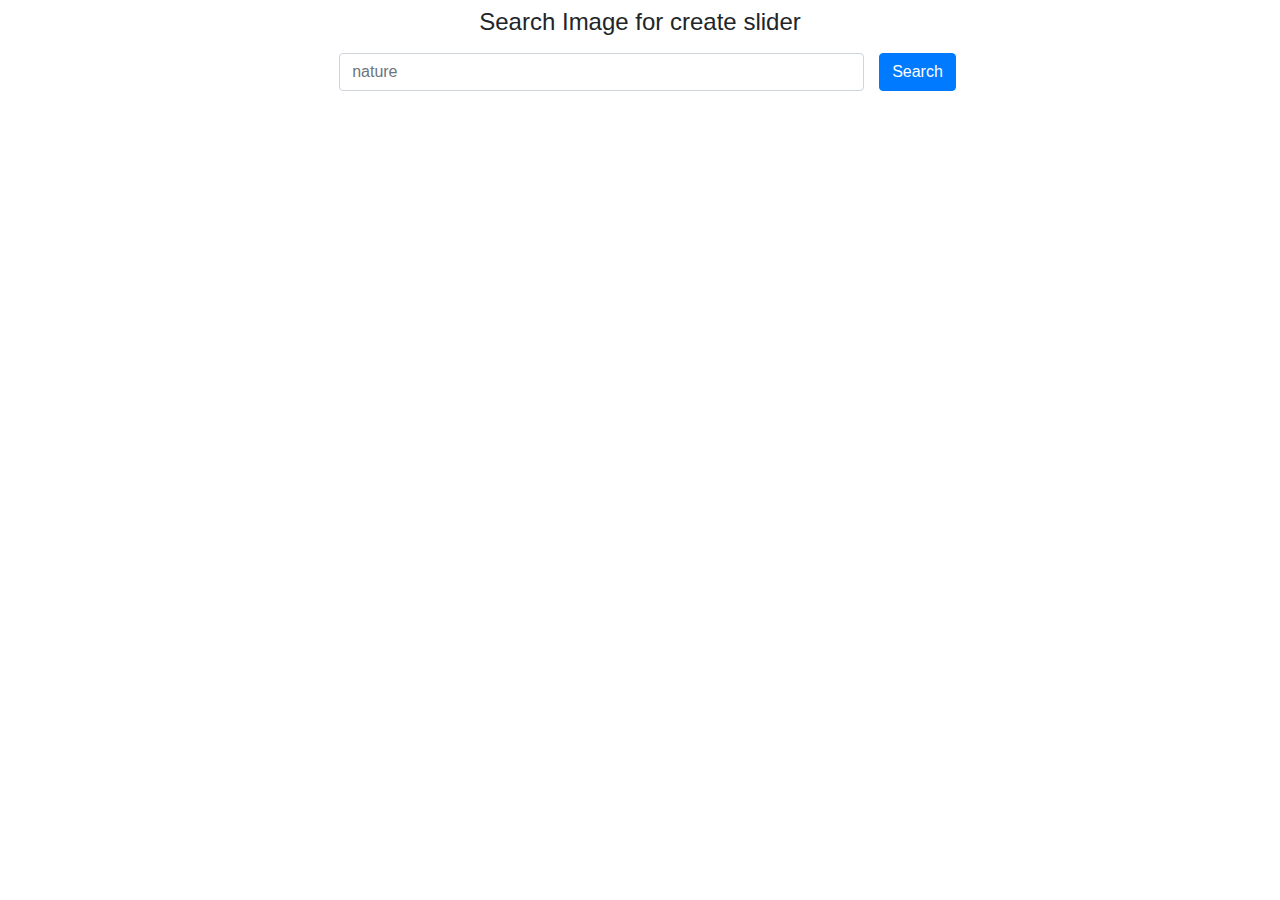
<file: error-handeling-fancy-slider/index.html>
<!doctype html>
<html lang="en">

<head>
    <title>Title</title>
    <!-- Required meta tags -->
    <meta charset="utf-8">
    <meta name="viewport" content="width=device-width, initial-scale=1, shrink-to-fit=no">

    <!-- Bootstrap CSS -->
    <link rel="stylesheet" href="https://stackpath.bootstrapcdn.com/bootstrap/4.3.1/css/bootstrap.min.css" integrity="sha384-ggOyR0iXCbMQv3Xipma34MD+dH/1fQ784/j6cY/iJTQUOhcWr7x9JvoRxT2MZw1T" crossorigin="anonymous">
    <link rel="stylesheet" href="https://use.fontawesome.com/releases/v5.1.1/css/all.css" integrity="sha384-O8whS3fhG2OnA5Kas0Y9l3cfpmYjapjI0E4theH4iuMD+pLhbf6JI0jIMfYcK3yZ" crossorigin="anonymous">
    <link rel="stylesheet" href="style.css">
</head>


<body>
    <div class="container">
        <h4 class="mt-2 text-center">Search Image for create slider</h4>
        <div class="form-inline mt-3 d-flex justify-content-center">
            <div class="input-group col-md-6 mb-2">
                <input type="text" class="form-control" id="search" placeholder="nature">
            </div>
            <button type="button" id="search-btn" class="btn btn-primary mb-2">Search</button>
        </div>
        <section class="images">
            <div class="justify-content-around align-items-center mt-3 gallery-header mb-2">
                <h3 class="head-title text-center">Select image for create slider</h3>
                <div class="input-group col-md-3 mb-2 mb-md-0">
                    <input class="form-control" id="duration" placeholder="slider change duration">
                </div>
                <button id="create-slider" class="btn btn-primary px-5">Create slider</button>
            </div>
            <div class="row gallery">

            </div>
        </section>
        <!-- slider -->
        <div class="main">
            <section class="mt-5" id="sliders">

            </section>
            <div class="dots d-flex mt-2 w-100 justify-content-center align-items-center bg-light">
                <span class="dot" onclick="changeItem(-1)"></span>
                <span class="dot" onclick="changeItem(1)"></span>
            </div>
        </div>
    </div>
    <!-- Optional JavaScript -->
    <script src="./app.js"></script>
</body>

</html>
</file>
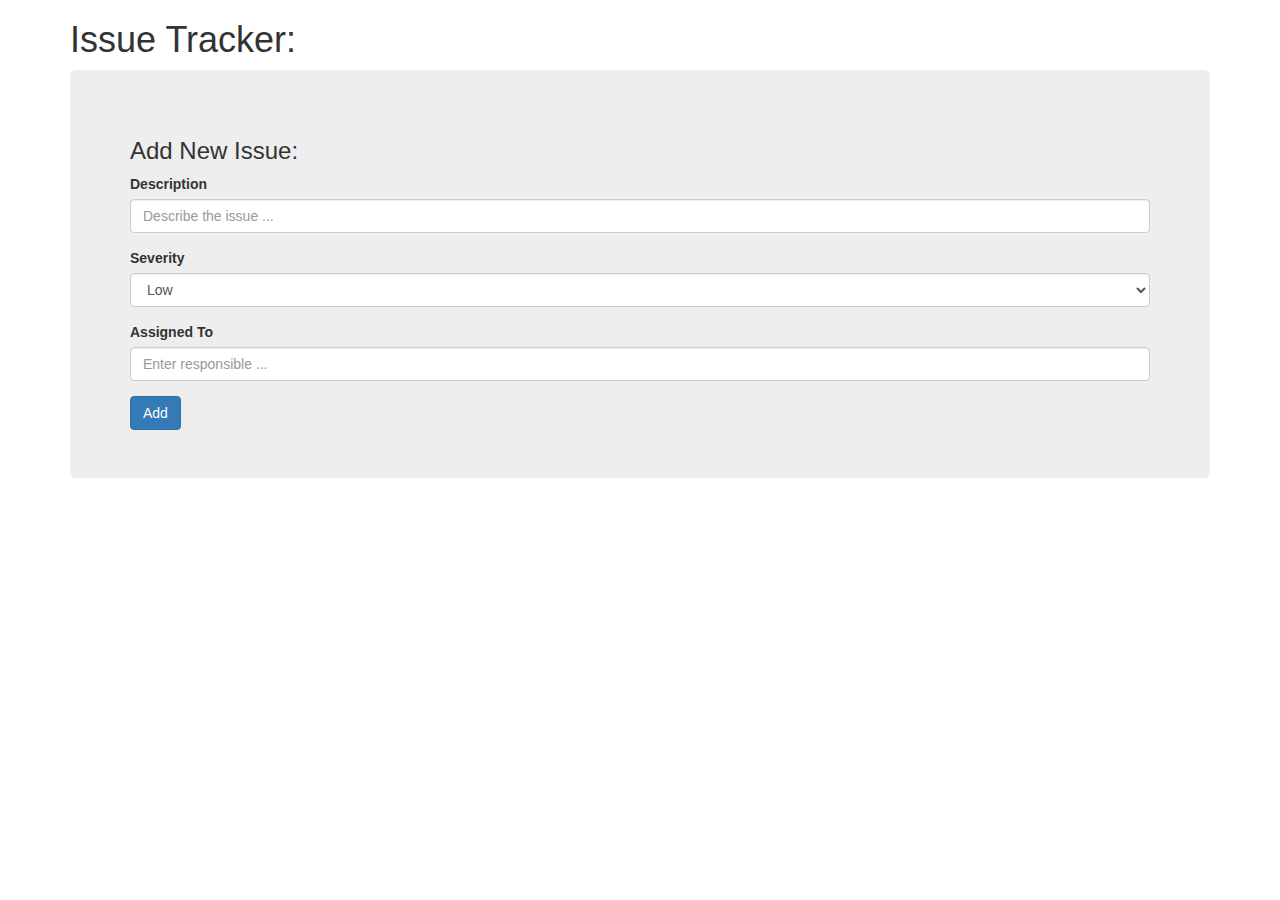
<file: issue-tracker-solution/index.html>
<!DOCTYPE html>
<html>
  <head>
    <meta charset="utf-8">
    <meta http-equiv="X-UA-Compatible" content="IE=edge">
    <meta name="viewport" content="width=device-width, initial-scale=1">
    <title>Issue Tracker: </title>

    <style>
      .des{
        display:none;
        color:red;
      }
    </style>
    <!-- Latest compiled and minified CSS -->
    <link rel="stylesheet" href="https://maxcdn.bootstrapcdn.com/bootstrap/3.3.7/css/bootstrap.min.css" integrity="sha384-BVYiiSIFeK1dGmJRAkycuHAHRg32OmUcww7on3RYdg4Va+PmSTsz/K68vbdEjh4u" crossorigin="anonymous">
  </head>
  <body onload="fetchIssues()">
    <div class="container">
      <h1>Issue Tracker: </h1>
      <div class="jumbotron">
        <h3>Add New Issue:</h3>
        <form id="issueInputForm">
          <div class="form-group">
            <label for="issueDescription">Description</label>
            <input type="text" class="form-control" id="issueDescription" placeholder="Describe the issue ...">
            <p id="describe" class="fs-3 text-center des">Please put describe value !!!!!</p>
          </div>
          <div class="form-group">
            <label for="issueSeverity">Severity</label>
            <select id="issueSeverity" class="form-control">
              <option value="Low">Low</option>
              <option value="Medium">Medium</option>
              <option value="High">High</option>
            </select>               
          </div>
          <div class="form-group">
            <label for="issueAssignedTo">Assigned To</label>
            <input type="text" class="form-control" id="issueAssignedTo" placeholder="Enter responsible ...">
            <p id="responsible" class="fs-3 text-center des">Please put responsible value !!!!!</p>
          </div>
          <button type="submit" class="btn btn-primary">Add</button>
        </form>
      </div>
      <div class="col-lg-12">
        <div id="issuesList">
        </div>
      </div>
    </div>
    <script src="https://code.jquery.com/jquery-3.1.1.min.js" integrity="sha256-hVVnYaiADRTO2PzUGmuLJr8BLUSjGIZsDYGmIJLv2b8=" crossorigin="anonymous"></script>
    <!-- Latest compiled and minified JavaScript -->
    <script src="https://maxcdn.bootstrapcdn.com/bootstrap/3.3.7/js/bootstrap.min.js" integrity="sha384-Tc5IQib027qvyjSMfHjOMaLkfuWVxZxUPnCJA7l2mCWNIpG9mGCD8wGNIcPD7Txa" crossorigin="anonymous"></script>
    <script src="main.js"></script>
  </body>
</html>
</file>
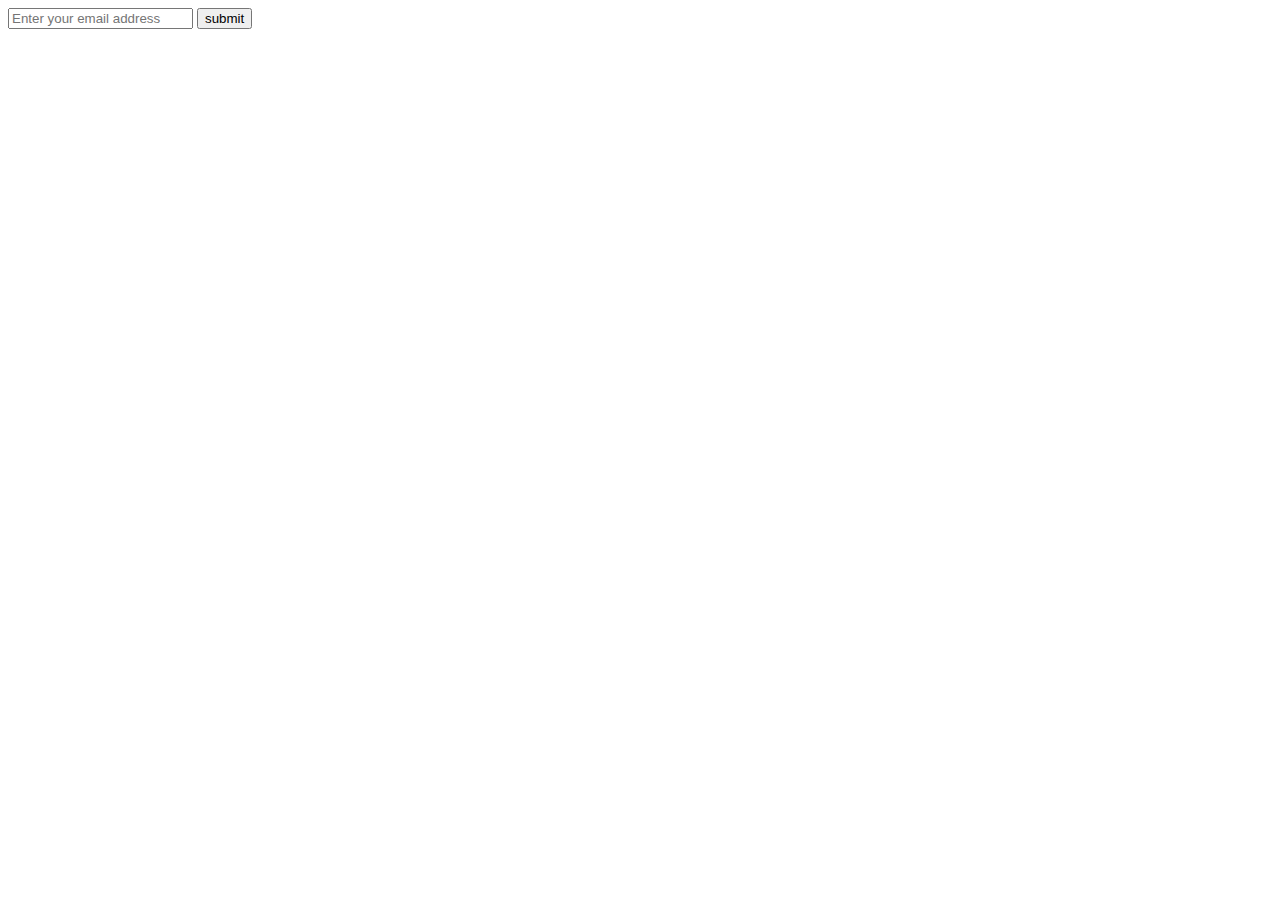
<file: module-45-5-1/index.html>
<!DOCTYPE html>
<html lang="en">
<head>
    <meta charset="UTF-8">
    <meta http-equiv="X-UA-Compatible" content="IE=edge">
    <meta name="viewport" content="width=device-width, initial-scale=1.0">
    <!-- css -->
    <link href="https://cdn.jsdelivr.net/npm/bootstrap@5.1.3/dist/css/bootstrap.min.css" rel="stylesheet" integrity="sha384-1BmE4kWBq78iYhFldvKuhfTAU6auU8tT94WrHftjDbrCEXSU1oBoqyl2QvZ6jIW3" crossorigin="anonymous">

    <title>practice</title>

    <style>
        .dis{
            display: none;
        }
    </style>
</head>
<body>
    
<!-- email validation cheak -->

<div>
    <div class="input-group mb-3 w-50 mx-auto my-5">
      
        <input type="text" class="form-control" placeholder="Enter your email address" id="get-value" aria-label="Recipient's username" aria-describedby="basic-addon2">
        
        <button class="input-group-text bg-danger" onclick="submit()" id="basic-addon2"> submit</button>
      </div>
      <h4 id="error" class="text-center my-3 text-danger  dis">Enter correct email address !!!!!</h4>
      <h4 id="success" class="text-center my-3 text-success dis">Your submit complite</h4>
</div>




<script src="index.js"></script>
</body>
</html>
</file>
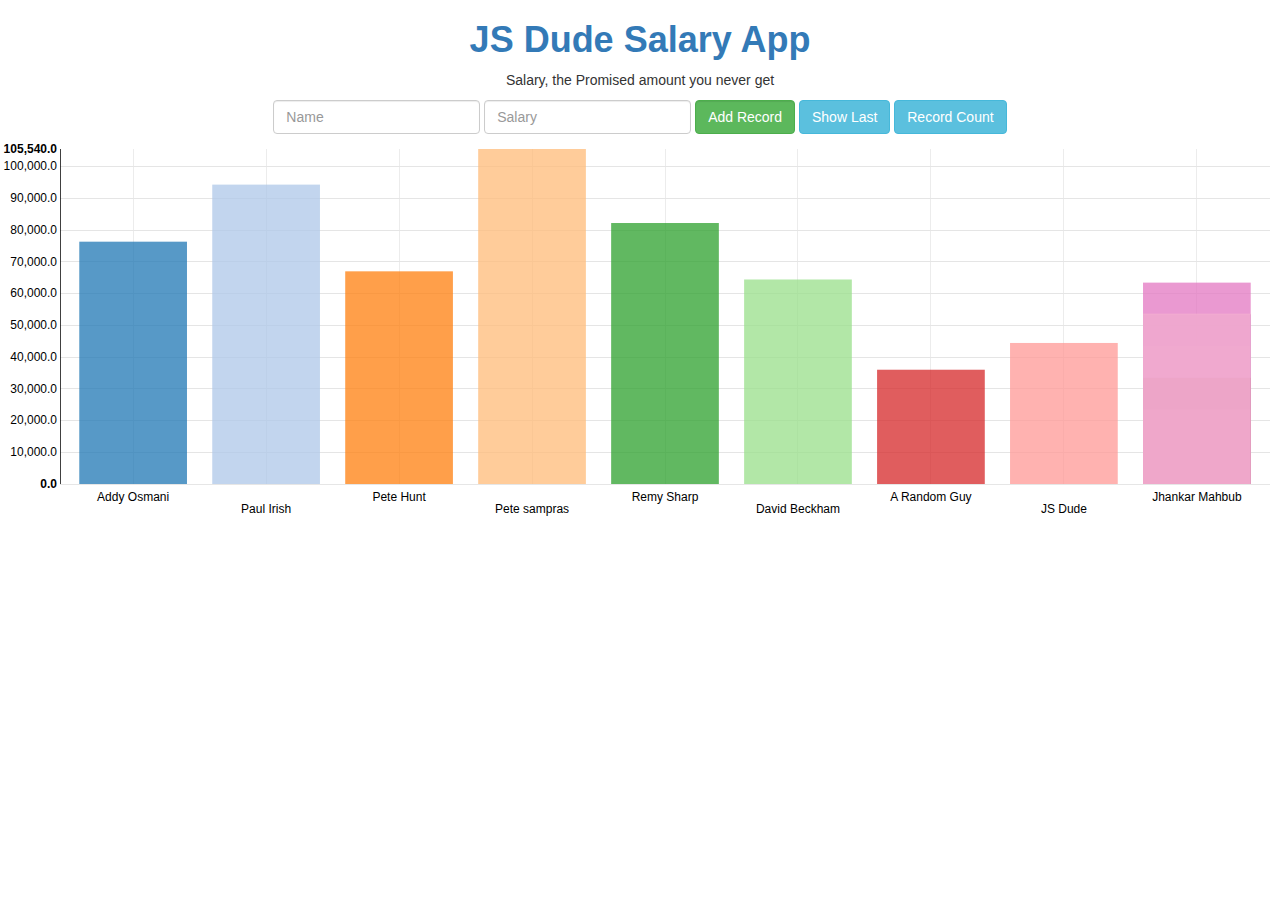
<file: salary-graph/index.html>
<html>
  <head>
    <title>JS Dude Salary App2</title>
    <link rel="shortcut icon" type="image/x-icon" href="images/favicon.png" />
    <script src="scripts/d3.js"></script>
    <script src="scripts/nv.d3.js"></script>
    <link rel="stylesheet" href="styles/bootstrap.css">
    <link rel="stylesheet" href="styles/nv.d3.css">
    <link rel="stylesheet" href="scripts/jquery-ui-1.11.4/jquery-ui.min.css">
    <style>
		#chart{
			height: 400px;
		}
		.dialog p{
			font-size: 1.2em;
		}
		#dialog-last-item span{
			font-size: 2em;
		}
		#dialog-error span{
			font-size: 1.3em;
		}
		#dialog-record-count span{
			font-size: 2.5em;
		}
    </style>
   
    <script src="scripts/jquery-2.1.4.min.js"></script>
    <script src="scripts/jquery-ui-1.11.4/jquery-ui.min.js"></script>
    <script defer src="./salaryData.js"></script>
  	<script defer src="salaryApp.js"></script>
    <script src="scripts/findEventHandlers.js"></script>
  </head>
  <body>
    <div class="text-center">
      <h1 class="text-primary"><strong>JS Dude Salary App</strong></h1>
      <p>Salary, the Promised amount you never get</small>
    </div>
    <div class="form-inline text-center">
    	<div class="form-group">
		    <input class="form-control" type='text' id='name' placeholder='Name'>
		    <input class="form-control" type='text' id='salary' placeholder='Salary'>
		    <button class="btn btn-success form-control" id="AddRecord">Add Record</button>
		    <button class="btn btn-info" id="showLast">Show Last</button>
		    <button class="btn btn-info" id="recordCount">Record Count</button>
    	</div>
    </div>
	
	<div id="chart">
    	<svg></svg>
    </div>

    <div id="dialog-last-item" class="hide dialog" title="Last Item in the Chart" >
      <p>Name: <span id="showName" class="text-success"></span></p>
      <p>Salary: <span id="showSalary" class="text-success"></span></p>
    </div>
    
    <div id="dialog-error" class="hide dialog" title="Be careful Dude !" >
      <p id="newNameLine">Name: <span id="newName" class="text-warning"></span></p>
      <p id="newSalaryLine">Salary: <span id="newSalary" class="text-warning"></span></p>
      <h2 class="text-danger">Your Boss is watching!</h2>
    </div>

	<div id="dialog-record-count" class="hide dialog" title="Number of Records" >
	  <p>Record count: <span id="numberOfRecords" class="text-success"></span></p>	  
	</div>
  <h3 class="text-primary hide">Initial Count: <span id="initial-count"></span></h3>
  </body>
</html>
</file>
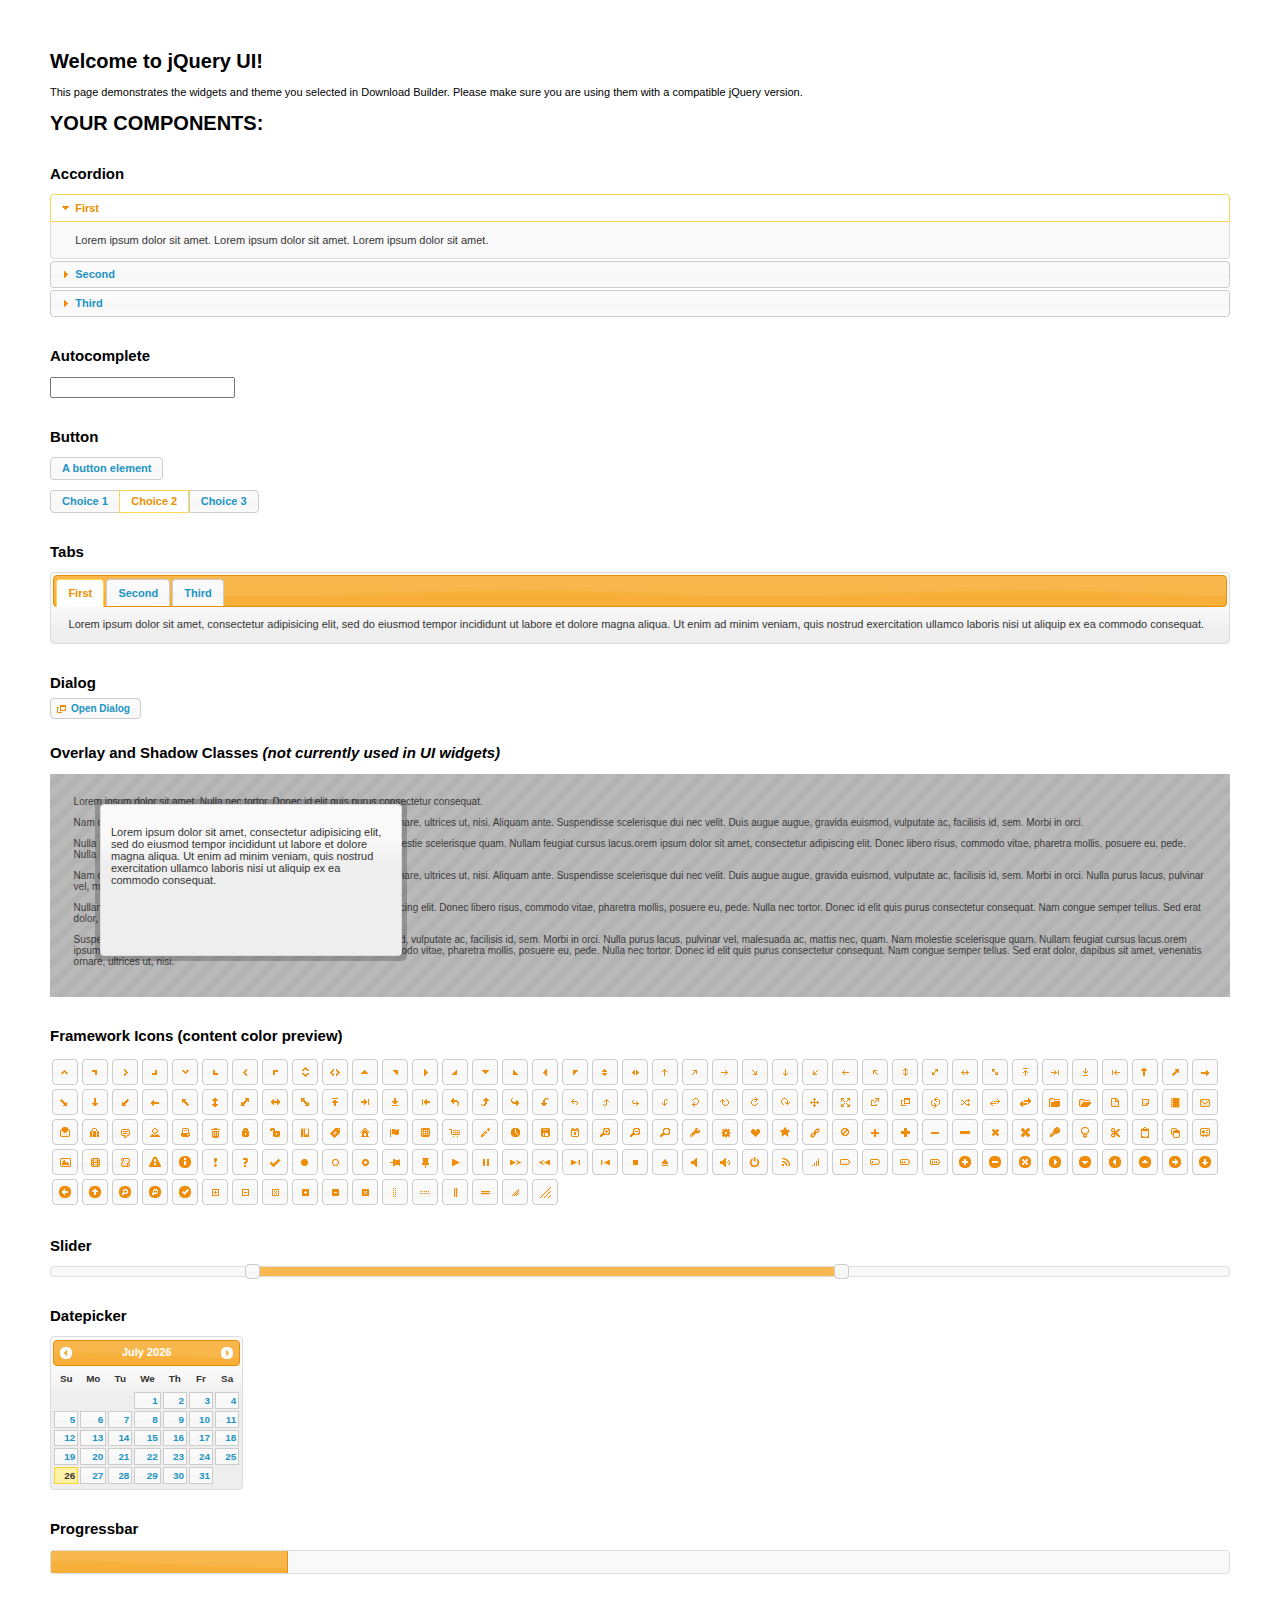
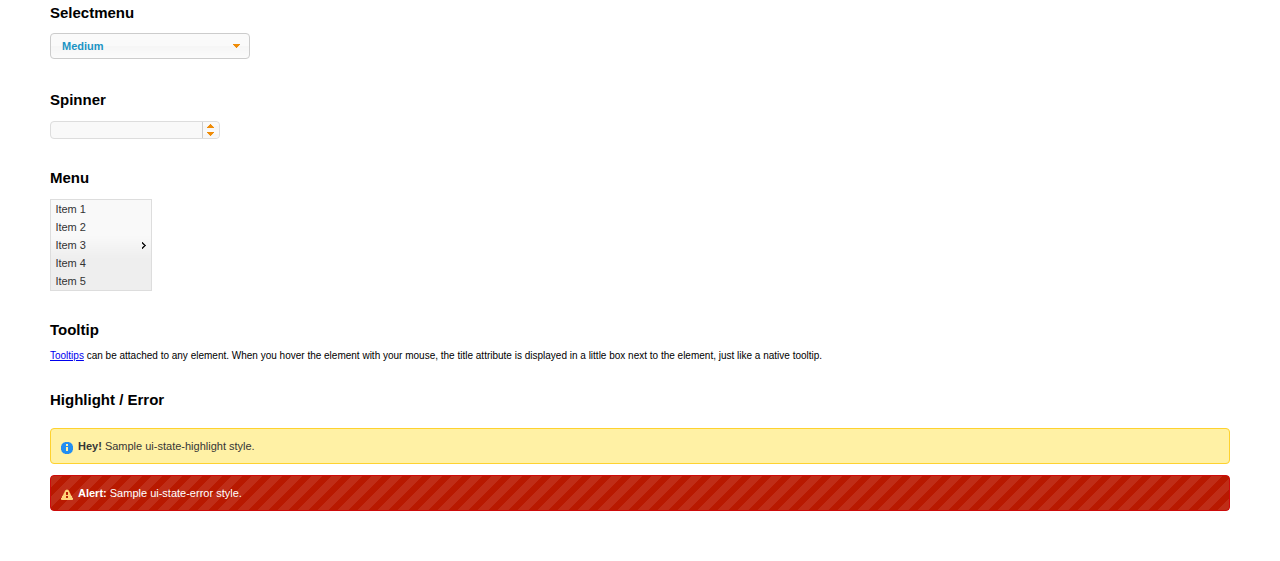
<file: salary-graph/scripts/jquery-ui-1.11.4/index.html>
<!doctype html>
<html lang="us">
<head>
	<meta charset="utf-8">
	<title>jQuery UI Example Page</title>
	<link href="jquery-ui.css" rel="stylesheet">
	<style>
	body{
		font: 62.5% "Trebuchet MS", sans-serif;
		margin: 50px;
	}
	.demoHeaders {
		margin-top: 2em;
	}
	#dialog-link {
		padding: .4em 1em .4em 20px;
		text-decoration: none;
		position: relative;
	}
	#dialog-link span.ui-icon {
		margin: 0 5px 0 0;
		position: absolute;
		left: .2em;
		top: 50%;
		margin-top: -8px;
	}
	#icons {
		margin: 0;
		padding: 0;
	}
	#icons li {
		margin: 2px;
		position: relative;
		padding: 4px 0;
		cursor: pointer;
		float: left;
		list-style: none;
	}
	#icons span.ui-icon {
		float: left;
		margin: 0 4px;
	}
	.fakewindowcontain .ui-widget-overlay {
		position: absolute;
	}
	select {
		width: 200px;
	}
	</style>
</head>
<body>

<h1>Welcome to jQuery UI!</h1>

<div class="ui-widget">
	<p>This page demonstrates the widgets and theme you selected in Download Builder. Please make sure you are using them with a compatible jQuery version.</p>
</div>

<h1>YOUR COMPONENTS:</h1>


<!-- Accordion -->
<h2 class="demoHeaders">Accordion</h2>
<div id="accordion">
	<h3>First</h3>
	<div>Lorem ipsum dolor sit amet. Lorem ipsum dolor sit amet. Lorem ipsum dolor sit amet.</div>
	<h3>Second</h3>
	<div>Phasellus mattis tincidunt nibh.</div>
	<h3>Third</h3>
	<div>Nam dui erat, auctor a, dignissim quis.</div>
</div>



<!-- Autocomplete -->
<h2 class="demoHeaders">Autocomplete</h2>
<div>
	<input id="autocomplete" title="type &quot;a&quot;">
</div>



<!-- Button -->
<h2 class="demoHeaders">Button</h2>
<button id="button">A button element</button>
<form style="margin-top: 1em;">
	<div id="radioset">
		<input type="radio" id="radio1" name="radio"><label for="radio1">Choice 1</label>
		<input type="radio" id="radio2" name="radio" checked="checked"><label for="radio2">Choice 2</label>
		<input type="radio" id="radio3" name="radio"><label for="radio3">Choice 3</label>
	</div>
</form>



<!-- Tabs -->
<h2 class="demoHeaders">Tabs</h2>
<div id="tabs">
	<ul>
		<li><a href="#tabs-1">First</a></li>
		<li><a href="#tabs-2">Second</a></li>
		<li><a href="#tabs-3">Third</a></li>
	</ul>
	<div id="tabs-1">Lorem ipsum dolor sit amet, consectetur adipisicing elit, sed do eiusmod tempor incididunt ut labore et dolore magna aliqua. Ut enim ad minim veniam, quis nostrud exercitation ullamco laboris nisi ut aliquip ex ea commodo consequat.</div>
	<div id="tabs-2">Phasellus mattis tincidunt nibh. Cras orci urna, blandit id, pretium vel, aliquet ornare, felis. Maecenas scelerisque sem non nisl. Fusce sed lorem in enim dictum bibendum.</div>
	<div id="tabs-3">Nam dui erat, auctor a, dignissim quis, sollicitudin eu, felis. Pellentesque nisi urna, interdum eget, sagittis et, consequat vestibulum, lacus. Mauris porttitor ullamcorper augue.</div>
</div>



<!-- Dialog NOTE: Dialog is not generated by UI in this demo so it can be visually styled in themeroller-->
<h2 class="demoHeaders">Dialog</h2>
<p><a href="#" id="dialog-link" class="ui-state-default ui-corner-all"><span class="ui-icon ui-icon-newwin"></span>Open Dialog</a></p>

<h2 class="demoHeaders">Overlay and Shadow Classes <em>(not currently used in UI widgets)</em></h2>
<div style="position: relative; width: 96%; height: 200px; padding:1% 2%; overflow:hidden;" class="fakewindowcontain">
	<p>Lorem ipsum dolor sit amet,  Nulla nec tortor. Donec id elit quis purus consectetur consequat. </p><p>Nam congue semper tellus. Sed erat dolor, dapibus sit amet, venenatis ornare, ultrices ut, nisi. Aliquam ante. Suspendisse scelerisque dui nec velit. Duis augue augue, gravida euismod, vulputate ac, facilisis id, sem. Morbi in orci. </p><p>Nulla purus lacus, pulvinar vel, malesuada ac, mattis nec, quam. Nam molestie scelerisque quam. Nullam feugiat cursus lacus.orem ipsum dolor sit amet, consectetur adipiscing elit. Donec libero risus, commodo vitae, pharetra mollis, posuere eu, pede. Nulla nec tortor. Donec id elit quis purus consectetur consequat. </p><p>Nam congue semper tellus. Sed erat dolor, dapibus sit amet, venenatis ornare, ultrices ut, nisi. Aliquam ante. Suspendisse scelerisque dui nec velit. Duis augue augue, gravida euismod, vulputate ac, facilisis id, sem. Morbi in orci. Nulla purus lacus, pulvinar vel, malesuada ac, mattis nec, quam. Nam molestie scelerisque quam. </p><p>Nullam feugiat cursus lacus.orem ipsum dolor sit amet, consectetur adipiscing elit. Donec libero risus, commodo vitae, pharetra mollis, posuere eu, pede. Nulla nec tortor. Donec id elit quis purus consectetur consequat. Nam congue semper tellus. Sed erat dolor, dapibus sit amet, venenatis ornare, ultrices ut, nisi. Aliquam ante. </p><p>Suspendisse scelerisque dui nec velit. Duis augue augue, gravida euismod, vulputate ac, facilisis id, sem. Morbi in orci. Nulla purus lacus, pulvinar vel, malesuada ac, mattis nec, quam. Nam molestie scelerisque quam. Nullam feugiat cursus lacus.orem ipsum dolor sit amet, consectetur adipiscing elit. Donec libero risus, commodo vitae, pharetra mollis, posuere eu, pede. Nulla nec tortor. Donec id elit quis purus consectetur consequat. Nam congue semper tellus. Sed erat dolor, dapibus sit amet, venenatis ornare, ultrices ut, nisi. </p>

	<!-- ui-dialog -->
	<div class="ui-overlay"><div class="ui-widget-overlay"></div><div class="ui-widget-shadow ui-corner-all" style="width: 302px; height: 152px; position: absolute; left: 50px; top: 30px;"></div></div>
	<div style="position: absolute; width: 280px; height: 130px;left: 50px; top: 30px; padding: 10px;" class="ui-widget ui-widget-content ui-corner-all">
		<div class="ui-dialog-content ui-widget-content" style="background: none; border: 0;">
			<p>Lorem ipsum dolor sit amet, consectetur adipisicing elit, sed do eiusmod tempor incididunt ut labore et dolore magna aliqua. Ut enim ad minim veniam, quis nostrud exercitation ullamco laboris nisi ut aliquip ex ea commodo consequat.</p>
		</div>
	</div>

</div>

<!-- ui-dialog -->
<div id="dialog" title="Dialog Title">
	<p>Lorem ipsum dolor sit amet, consectetur adipisicing elit, sed do eiusmod tempor incididunt ut labore et dolore magna aliqua. Ut enim ad minim veniam, quis nostrud exercitation ullamco laboris nisi ut aliquip ex ea commodo consequat.</p>
</div>



<h2 class="demoHeaders">Framework Icons (content color preview)</h2>
<ul id="icons" class="ui-widget ui-helper-clearfix">
	<li class="ui-state-default ui-corner-all" title=".ui-icon-carat-1-n"><span class="ui-icon ui-icon-carat-1-n"></span></li>
	<li class="ui-state-default ui-corner-all" title=".ui-icon-carat-1-ne"><span class="ui-icon ui-icon-carat-1-ne"></span></li>
	<li class="ui-state-default ui-corner-all" title=".ui-icon-carat-1-e"><span class="ui-icon ui-icon-carat-1-e"></span></li>
	<li class="ui-state-default ui-corner-all" title=".ui-icon-carat-1-se"><span class="ui-icon ui-icon-carat-1-se"></span></li>
	<li class="ui-state-default ui-corner-all" title=".ui-icon-carat-1-s"><span class="ui-icon ui-icon-carat-1-s"></span></li>
	<li class="ui-state-default ui-corner-all" title=".ui-icon-carat-1-sw"><span class="ui-icon ui-icon-carat-1-sw"></span></li>
	<li class="ui-state-default ui-corner-all" title=".ui-icon-carat-1-w"><span class="ui-icon ui-icon-carat-1-w"></span></li>
	<li class="ui-state-default ui-corner-all" title=".ui-icon-carat-1-nw"><span class="ui-icon ui-icon-carat-1-nw"></span></li>
	<li class="ui-state-default ui-corner-all" title=".ui-icon-carat-2-n-s"><span class="ui-icon ui-icon-carat-2-n-s"></span></li>
	<li class="ui-state-default ui-corner-all" title=".ui-icon-carat-2-e-w"><span class="ui-icon ui-icon-carat-2-e-w"></span></li>
	<li class="ui-state-default ui-corner-all" title=".ui-icon-triangle-1-n"><span class="ui-icon ui-icon-triangle-1-n"></span></li>
	<li class="ui-state-default ui-corner-all" title=".ui-icon-triangle-1-ne"><span class="ui-icon ui-icon-triangle-1-ne"></span></li>
	<li class="ui-state-default ui-corner-all" title=".ui-icon-triangle-1-e"><span class="ui-icon ui-icon-triangle-1-e"></span></li>
	<li class="ui-state-default ui-corner-all" title=".ui-icon-triangle-1-se"><span class="ui-icon ui-icon-triangle-1-se"></span></li>
	<li class="ui-state-default ui-corner-all" title=".ui-icon-triangle-1-s"><span class="ui-icon ui-icon-triangle-1-s"></span></li>
	<li class="ui-state-default ui-corner-all" title=".ui-icon-triangle-1-sw"><span class="ui-icon ui-icon-triangle-1-sw"></span></li>
	<li class="ui-state-default ui-corner-all" title=".ui-icon-triangle-1-w"><span class="ui-icon ui-icon-triangle-1-w"></span></li>
	<li class="ui-state-default ui-corner-all" title=".ui-icon-triangle-1-nw"><span class="ui-icon ui-icon-triangle-1-nw"></span></li>
	<li class="ui-state-default ui-corner-all" title=".ui-icon-triangle-2-n-s"><span class="ui-icon ui-icon-triangle-2-n-s"></span></li>
	<li class="ui-state-default ui-corner-all" title=".ui-icon-triangle-2-e-w"><span class="ui-icon ui-icon-triangle-2-e-w"></span></li>
	<li class="ui-state-default ui-corner-all" title=".ui-icon-arrow-1-n"><span class="ui-icon ui-icon-arrow-1-n"></span></li>
	<li class="ui-state-default ui-corner-all" title=".ui-icon-arrow-1-ne"><span class="ui-icon ui-icon-arrow-1-ne"></span></li>
	<li class="ui-state-default ui-corner-all" title=".ui-icon-arrow-1-e"><span class="ui-icon ui-icon-arrow-1-e"></span></li>
	<li class="ui-state-default ui-corner-all" title=".ui-icon-arrow-1-se"><span class="ui-icon ui-icon-arrow-1-se"></span></li>
	<li class="ui-state-default ui-corner-all" title=".ui-icon-arrow-1-s"><span class="ui-icon ui-icon-arrow-1-s"></span></li>
	<li class="ui-state-default ui-corner-all" title=".ui-icon-arrow-1-sw"><span class="ui-icon ui-icon-arrow-1-sw"></span></li>
	<li class="ui-state-default ui-corner-all" title=".ui-icon-arrow-1-w"><span class="ui-icon ui-icon-arrow-1-w"></span></li>
	<li class="ui-state-default ui-corner-all" title=".ui-icon-arrow-1-nw"><span class="ui-icon ui-icon-arrow-1-nw"></span></li>
	<li class="ui-state-default ui-corner-all" title=".ui-icon-arrow-2-n-s"><span class="ui-icon ui-icon-arrow-2-n-s"></span></li>
	<li class="ui-state-default ui-corner-all" title=".ui-icon-arrow-2-ne-sw"><span class="ui-icon ui-icon-arrow-2-ne-sw"></span></li>
	<li class="ui-state-default ui-corner-all" title=".ui-icon-arrow-2-e-w"><span class="ui-icon ui-icon-arrow-2-e-w"></span></li>
	<li class="ui-state-default ui-corner-all" title=".ui-icon-arrow-2-se-nw"><span class="ui-icon ui-icon-arrow-2-se-nw"></span></li>
	<li class="ui-state-default ui-corner-all" title=".ui-icon-arrowstop-1-n"><span class="ui-icon ui-icon-arrowstop-1-n"></span></li>
	<li class="ui-state-default ui-corner-all" title=".ui-icon-arrowstop-1-e"><span class="ui-icon ui-icon-arrowstop-1-e"></span></li>
	<li class="ui-state-default ui-corner-all" title=".ui-icon-arrowstop-1-s"><span class="ui-icon ui-icon-arrowstop-1-s"></span></li>
	<li class="ui-state-default ui-corner-all" title=".ui-icon-arrowstop-1-w"><span class="ui-icon ui-icon-arrowstop-1-w"></span></li>
	<li class="ui-state-default ui-corner-all" title=".ui-icon-arrowthick-1-n"><span class="ui-icon ui-icon-arrowthick-1-n"></span></li>
	<li class="ui-state-default ui-corner-all" title=".ui-icon-arrowthick-1-ne"><span class="ui-icon ui-icon-arrowthick-1-ne"></span></li>
	<li class="ui-state-default ui-corner-all" title=".ui-icon-arrowthick-1-e"><span class="ui-icon ui-icon-arrowthick-1-e"></span></li>
	<li class="ui-state-default ui-corner-all" title=".ui-icon-arrowthick-1-se"><span class="ui-icon ui-icon-arrowthick-1-se"></span></li>
	<li class="ui-state-default ui-corner-all" title=".ui-icon-arrowthick-1-s"><span class="ui-icon ui-icon-arrowthick-1-s"></span></li>
	<li class="ui-state-default ui-corner-all" title=".ui-icon-arrowthick-1-sw"><span class="ui-icon ui-icon-arrowthick-1-sw"></span></li>
	<li class="ui-state-default ui-corner-all" title=".ui-icon-arrowthick-1-w"><span class="ui-icon ui-icon-arrowthick-1-w"></span></li>
	<li class="ui-state-default ui-corner-all" title=".ui-icon-arrowthick-1-nw"><span class="ui-icon ui-icon-arrowthick-1-nw"></span></li>
	<li class="ui-state-default ui-corner-all" title=".ui-icon-arrowthick-2-n-s"><span class="ui-icon ui-icon-arrowthick-2-n-s"></span></li>
	<li class="ui-state-default ui-corner-all" title=".ui-icon-arrowthick-2-ne-sw"><span class="ui-icon ui-icon-arrowthick-2-ne-sw"></span></li>
	<li class="ui-state-default ui-corner-all" title=".ui-icon-arrowthick-2-e-w"><span class="ui-icon ui-icon-arrowthick-2-e-w"></span></li>
	<li class="ui-state-default ui-corner-all" title=".ui-icon-arrowthick-2-se-nw"><span class="ui-icon ui-icon-arrowthick-2-se-nw"></span></li>
	<li class="ui-state-default ui-corner-all" title=".ui-icon-arrowthickstop-1-n"><span class="ui-icon ui-icon-arrowthickstop-1-n"></span></li>
	<li class="ui-state-default ui-corner-all" title=".ui-icon-arrowthickstop-1-e"><span class="ui-icon ui-icon-arrowthickstop-1-e"></span></li>
	<li class="ui-state-default ui-corner-all" title=".ui-icon-arrowthickstop-1-s"><span class="ui-icon ui-icon-arrowthickstop-1-s"></span></li>
	<li class="ui-state-default ui-corner-all" title=".ui-icon-arrowthickstop-1-w"><span class="ui-icon ui-icon-arrowthickstop-1-w"></span></li>
	<li class="ui-state-default ui-corner-all" title=".ui-icon-arrowreturnthick-1-w"><span class="ui-icon ui-icon-arrowreturnthick-1-w"></span></li>
	<li class="ui-state-default ui-corner-all" title=".ui-icon-arrowreturnthick-1-n"><span class="ui-icon ui-icon-arrowreturnthick-1-n"></span></li>
	<li class="ui-state-default ui-corner-all" title=".ui-icon-arrowreturnthick-1-e"><span class="ui-icon ui-icon-arrowreturnthick-1-e"></span></li>
	<li class="ui-state-default ui-corner-all" title=".ui-icon-arrowreturnthick-1-s"><span class="ui-icon ui-icon-arrowreturnthick-1-s"></span></li>
	<li class="ui-state-default ui-corner-all" title=".ui-icon-arrowreturn-1-w"><span class="ui-icon ui-icon-arrowreturn-1-w"></span></li>
	<li class="ui-state-default ui-corner-all" title=".ui-icon-arrowreturn-1-n"><span class="ui-icon ui-icon-arrowreturn-1-n"></span></li>
	<li class="ui-state-default ui-corner-all" title=".ui-icon-arrowreturn-1-e"><span class="ui-icon ui-icon-arrowreturn-1-e"></span></li>
	<li class="ui-state-default ui-corner-all" title=".ui-icon-arrowreturn-1-s"><span class="ui-icon ui-icon-arrowreturn-1-s"></span></li>
	<li class="ui-state-default ui-corner-all" title=".ui-icon-arrowrefresh-1-w"><span class="ui-icon ui-icon-arrowrefresh-1-w"></span></li>
	<li class="ui-state-default ui-corner-all" title=".ui-icon-arrowrefresh-1-n"><span class="ui-icon ui-icon-arrowrefresh-1-n"></span></li>
	<li class="ui-state-default ui-corner-all" title=".ui-icon-arrowrefresh-1-e"><span class="ui-icon ui-icon-arrowrefresh-1-e"></span></li>
	<li class="ui-state-default ui-corner-all" title=".ui-icon-arrowrefresh-1-s"><span class="ui-icon ui-icon-arrowrefresh-1-s"></span></li>
	<li class="ui-state-default ui-corner-all" title=".ui-icon-arrow-4"><span class="ui-icon ui-icon-arrow-4"></span></li>
	<li class="ui-state-default ui-corner-all" title=".ui-icon-arrow-4-diag"><span class="ui-icon ui-icon-arrow-4-diag"></span></li>
	<li class="ui-state-default ui-corner-all" title=".ui-icon-extlink"><span class="ui-icon ui-icon-extlink"></span></li>
	<li class="ui-state-default ui-corner-all" title=".ui-icon-newwin"><span class="ui-icon ui-icon-newwin"></span></li>
	<li class="ui-state-default ui-corner-all" title=".ui-icon-refresh"><span class="ui-icon ui-icon-refresh"></span></li>
	<li class="ui-state-default ui-corner-all" title=".ui-icon-shuffle"><span class="ui-icon ui-icon-shuffle"></span></li>
	<li class="ui-state-default ui-corner-all" title=".ui-icon-transfer-e-w"><span class="ui-icon ui-icon-transfer-e-w"></span></li>
	<li class="ui-state-default ui-corner-all" title=".ui-icon-transferthick-e-w"><span class="ui-icon ui-icon-transferthick-e-w"></span></li>
	<li class="ui-state-default ui-corner-all" title=".ui-icon-folder-collapsed"><span class="ui-icon ui-icon-folder-collapsed"></span></li>
	<li class="ui-state-default ui-corner-all" title=".ui-icon-folder-open"><span class="ui-icon ui-icon-folder-open"></span></li>
	<li class="ui-state-default ui-corner-all" title=".ui-icon-document"><span class="ui-icon ui-icon-document"></span></li>
	<li class="ui-state-default ui-corner-all" title=".ui-icon-document-b"><span class="ui-icon ui-icon-document-b"></span></li>
	<li class="ui-state-default ui-corner-all" title=".ui-icon-note"><span class="ui-icon ui-icon-note"></span></li>
	<li class="ui-state-default ui-corner-all" title=".ui-icon-mail-closed"><span class="ui-icon ui-icon-mail-closed"></span></li>
	<li class="ui-state-default ui-corner-all" title=".ui-icon-mail-open"><span class="ui-icon ui-icon-mail-open"></span></li>
	<li class="ui-state-default ui-corner-all" title=".ui-icon-suitcase"><span class="ui-icon ui-icon-suitcase"></span></li>
	<li class="ui-state-default ui-corner-all" title=".ui-icon-comment"><span class="ui-icon ui-icon-comment"></span></li>
	<li class="ui-state-default ui-corner-all" title=".ui-icon-person"><span class="ui-icon ui-icon-person"></span></li>
	<li class="ui-state-default ui-corner-all" title=".ui-icon-print"><span class="ui-icon ui-icon-print"></span></li>
	<li class="ui-state-default ui-corner-all" title=".ui-icon-trash"><span class="ui-icon ui-icon-trash"></span></li>
	<li class="ui-state-default ui-corner-all" title=".ui-icon-locked"><span class="ui-icon ui-icon-locked"></span></li>
	<li class="ui-state-default ui-corner-all" title=".ui-icon-unlocked"><span class="ui-icon ui-icon-unlocked"></span></li>
	<li class="ui-state-default ui-corner-all" title=".ui-icon-bookmark"><span class="ui-icon ui-icon-bookmark"></span></li>
	<li class="ui-state-default ui-corner-all" title=".ui-icon-tag"><span class="ui-icon ui-icon-tag"></span></li>
	<li class="ui-state-default ui-corner-all" title=".ui-icon-home"><span class="ui-icon ui-icon-home"></span></li>
	<li class="ui-state-default ui-corner-all" title=".ui-icon-flag"><span class="ui-icon ui-icon-flag"></span></li>
	<li class="ui-state-default ui-corner-all" title=".ui-icon-calculator"><span class="ui-icon ui-icon-calculator"></span></li>
	<li class="ui-state-default ui-corner-all" title=".ui-icon-cart"><span class="ui-icon ui-icon-cart"></span></li>
	<li class="ui-state-default ui-corner-all" title=".ui-icon-pencil"><span class="ui-icon ui-icon-pencil"></span></li>
	<li class="ui-state-default ui-corner-all" title=".ui-icon-clock"><span class="ui-icon ui-icon-clock"></span></li>
	<li class="ui-state-default ui-corner-all" title=".ui-icon-disk"><span class="ui-icon ui-icon-disk"></span></li>
	<li class="ui-state-default ui-corner-all" title=".ui-icon-calendar"><span class="ui-icon ui-icon-calendar"></span></li>
	<li class="ui-state-default ui-corner-all" title=".ui-icon-zoomin"><span class="ui-icon ui-icon-zoomin"></span></li>
	<li class="ui-state-default ui-corner-all" title=".ui-icon-zoomout"><span class="ui-icon ui-icon-zoomout"></span></li>
	<li class="ui-state-default ui-corner-all" title=".ui-icon-search"><span class="ui-icon ui-icon-search"></span></li>
	<li class="ui-state-default ui-corner-all" title=".ui-icon-wrench"><span class="ui-icon ui-icon-wrench"></span></li>
	<li class="ui-state-default ui-corner-all" title=".ui-icon-gear"><span class="ui-icon ui-icon-gear"></span></li>
	<li class="ui-state-default ui-corner-all" title=".ui-icon-heart"><span class="ui-icon ui-icon-heart"></span></li>
	<li class="ui-state-default ui-corner-all" title=".ui-icon-star"><span class="ui-icon ui-icon-star"></span></li>
	<li class="ui-state-default ui-corner-all" title=".ui-icon-link"><span class="ui-icon ui-icon-link"></span></li>
	<li class="ui-state-default ui-corner-all" title=".ui-icon-cancel"><span class="ui-icon ui-icon-cancel"></span></li>
	<li class="ui-state-default ui-corner-all" title=".ui-icon-plus"><span class="ui-icon ui-icon-plus"></span></li>
	<li class="ui-state-default ui-corner-all" title=".ui-icon-plusthick"><span class="ui-icon ui-icon-plusthick"></span></li>
	<li class="ui-state-default ui-corner-all" title=".ui-icon-minus"><span class="ui-icon ui-icon-minus"></span></li>
	<li class="ui-state-default ui-corner-all" title=".ui-icon-minusthick"><span class="ui-icon ui-icon-minusthick"></span></li>
	<li class="ui-state-default ui-corner-all" title=".ui-icon-close"><span class="ui-icon ui-icon-close"></span></li>
	<li class="ui-state-default ui-corner-all" title=".ui-icon-closethick"><span class="ui-icon ui-icon-closethick"></span></li>
	<li class="ui-state-default ui-corner-all" title=".ui-icon-key"><span class="ui-icon ui-icon-key"></span></li>
	<li class="ui-state-default ui-corner-all" title=".ui-icon-lightbulb"><span class="ui-icon ui-icon-lightbulb"></span></li>
	<li class="ui-state-default ui-corner-all" title=".ui-icon-scissors"><span class="ui-icon ui-icon-scissors"></span></li>
	<li class="ui-state-default ui-corner-all" title=".ui-icon-clipboard"><span class="ui-icon ui-icon-clipboard"></span></li>
	<li class="ui-state-default ui-corner-all" title=".ui-icon-copy"><span class="ui-icon ui-icon-copy"></span></li>
	<li class="ui-state-default ui-corner-all" title=".ui-icon-contact"><span class="ui-icon ui-icon-contact"></span></li>
	<li class="ui-state-default ui-corner-all" title=".ui-icon-image"><span class="ui-icon ui-icon-image"></span></li>
	<li class="ui-state-default ui-corner-all" title=".ui-icon-video"><span class="ui-icon ui-icon-video"></span></li>
	<li class="ui-state-default ui-corner-all" title=".ui-icon-script"><span class="ui-icon ui-icon-script"></span></li>
	<li class="ui-state-default ui-corner-all" title=".ui-icon-alert"><span class="ui-icon ui-icon-alert"></span></li>
	<li class="ui-state-default ui-corner-all" title=".ui-icon-info"><span class="ui-icon ui-icon-info"></span></li>
	<li class="ui-state-default ui-corner-all" title=".ui-icon-notice"><span class="ui-icon ui-icon-notice"></span></li>
	<li class="ui-state-default ui-corner-all" title=".ui-icon-help"><span class="ui-icon ui-icon-help"></span></li>
	<li class="ui-state-default ui-corner-all" title=".ui-icon-check"><span class="ui-icon ui-icon-check"></span></li>
	<li class="ui-state-default ui-corner-all" title=".ui-icon-bullet"><span class="ui-icon ui-icon-bullet"></span></li>
	<li class="ui-state-default ui-corner-all" title=".ui-icon-radio-off"><span class="ui-icon ui-icon-radio-off"></span></li>
	<li class="ui-state-default ui-corner-all" title=".ui-icon-radio-on"><span class="ui-icon ui-icon-radio-on"></span></li>
	<li class="ui-state-default ui-corner-all" title=".ui-icon-pin-w"><span class="ui-icon ui-icon-pin-w"></span></li>
	<li class="ui-state-default ui-corner-all" title=".ui-icon-pin-s"><span class="ui-icon ui-icon-pin-s"></span></li>
	<li class="ui-state-default ui-corner-all" title=".ui-icon-play"><span class="ui-icon ui-icon-play"></span></li>
	<li class="ui-state-default ui-corner-all" title=".ui-icon-pause"><span class="ui-icon ui-icon-pause"></span></li>
	<li class="ui-state-default ui-corner-all" title=".ui-icon-seek-next"><span class="ui-icon ui-icon-seek-next"></span></li>
	<li class="ui-state-default ui-corner-all" title=".ui-icon-seek-prev"><span class="ui-icon ui-icon-seek-prev"></span></li>
	<li class="ui-state-default ui-corner-all" title=".ui-icon-seek-end"><span class="ui-icon ui-icon-seek-end"></span></li>
	<li class="ui-state-default ui-corner-all" title=".ui-icon-seek-first"><span class="ui-icon ui-icon-seek-first"></span></li>
	<li class="ui-state-default ui-corner-all" title=".ui-icon-stop"><span class="ui-icon ui-icon-stop"></span></li>
	<li class="ui-state-default ui-corner-all" title=".ui-icon-eject"><span class="ui-icon ui-icon-eject"></span></li>
	<li class="ui-state-default ui-corner-all" title=".ui-icon-volume-off"><span class="ui-icon ui-icon-volume-off"></span></li>
	<li class="ui-state-default ui-corner-all" title=".ui-icon-volume-on"><span class="ui-icon ui-icon-volume-on"></span></li>
	<li class="ui-state-default ui-corner-all" title=".ui-icon-power"><span class="ui-icon ui-icon-power"></span></li>
	<li class="ui-state-default ui-corner-all" title=".ui-icon-signal-diag"><span class="ui-icon ui-icon-signal-diag"></span></li>
	<li class="ui-state-default ui-corner-all" title=".ui-icon-signal"><span class="ui-icon ui-icon-signal"></span></li>
	<li class="ui-state-default ui-corner-all" title=".ui-icon-battery-0"><span class="ui-icon ui-icon-battery-0"></span></li>
	<li class="ui-state-default ui-corner-all" title=".ui-icon-battery-1"><span class="ui-icon ui-icon-battery-1"></span></li>
	<li class="ui-state-default ui-corner-all" title=".ui-icon-battery-2"><span class="ui-icon ui-icon-battery-2"></span></li>
	<li class="ui-state-default ui-corner-all" title=".ui-icon-battery-3"><span class="ui-icon ui-icon-battery-3"></span></li>
	<li class="ui-state-default ui-corner-all" title=".ui-icon-circle-plus"><span class="ui-icon ui-icon-circle-plus"></span></li>
	<li class="ui-state-default ui-corner-all" title=".ui-icon-circle-minus"><span class="ui-icon ui-icon-circle-minus"></span></li>
	<li class="ui-state-default ui-corner-all" title=".ui-icon-circle-close"><span class="ui-icon ui-icon-circle-close"></span></li>
	<li class="ui-state-default ui-corner-all" title=".ui-icon-circle-triangle-e"><span class="ui-icon ui-icon-circle-triangle-e"></span></li>
	<li class="ui-state-default ui-corner-all" title=".ui-icon-circle-triangle-s"><span class="ui-icon ui-icon-circle-triangle-s"></span></li>
	<li class="ui-state-default ui-corner-all" title=".ui-icon-circle-triangle-w"><span class="ui-icon ui-icon-circle-triangle-w"></span></li>
	<li class="ui-state-default ui-corner-all" title=".ui-icon-circle-triangle-n"><span class="ui-icon ui-icon-circle-triangle-n"></span></li>
	<li class="ui-state-default ui-corner-all" title=".ui-icon-circle-arrow-e"><span class="ui-icon ui-icon-circle-arrow-e"></span></li>
	<li class="ui-state-default ui-corner-all" title=".ui-icon-circle-arrow-s"><span class="ui-icon ui-icon-circle-arrow-s"></span></li>
	<li class="ui-state-default ui-corner-all" title=".ui-icon-circle-arrow-w"><span class="ui-icon ui-icon-circle-arrow-w"></span></li>
	<li class="ui-state-default ui-corner-all" title=".ui-icon-circle-arrow-n"><span class="ui-icon ui-icon-circle-arrow-n"></span></li>
	<li class="ui-state-default ui-corner-all" title=".ui-icon-circle-zoomin"><span class="ui-icon ui-icon-circle-zoomin"></span></li>
	<li class="ui-state-default ui-corner-all" title=".ui-icon-circle-zoomout"><span class="ui-icon ui-icon-circle-zoomout"></span></li>
	<li class="ui-state-default ui-corner-all" title=".ui-icon-circle-check"><span class="ui-icon ui-icon-circle-check"></span></li>
	<li class="ui-state-default ui-corner-all" title=".ui-icon-circlesmall-plus"><span class="ui-icon ui-icon-circlesmall-plus"></span></li>
	<li class="ui-state-default ui-corner-all" title=".ui-icon-circlesmall-minus"><span class="ui-icon ui-icon-circlesmall-minus"></span></li>
	<li class="ui-state-default ui-corner-all" title=".ui-icon-circlesmall-close"><span class="ui-icon ui-icon-circlesmall-close"></span></li>
	<li class="ui-state-default ui-corner-all" title=".ui-icon-squaresmall-plus"><span class="ui-icon ui-icon-squaresmall-plus"></span></li>
	<li class="ui-state-default ui-corner-all" title=".ui-icon-squaresmall-minus"><span class="ui-icon ui-icon-squaresmall-minus"></span></li>
	<li class="ui-state-default ui-corner-all" title=".ui-icon-squaresmall-close"><span class="ui-icon ui-icon-squaresmall-close"></span></li>
	<li class="ui-state-default ui-corner-all" title=".ui-icon-grip-dotted-vertical"><span class="ui-icon ui-icon-grip-dotted-vertical"></span></li>
	<li class="ui-state-default ui-corner-all" title=".ui-icon-grip-dotted-horizontal"><span class="ui-icon ui-icon-grip-dotted-horizontal"></span></li>
	<li class="ui-state-default ui-corner-all" title=".ui-icon-grip-solid-vertical"><span class="ui-icon ui-icon-grip-solid-vertical"></span></li>
	<li class="ui-state-default ui-corner-all" title=".ui-icon-grip-solid-horizontal"><span class="ui-icon ui-icon-grip-solid-horizontal"></span></li>
	<li class="ui-state-default ui-corner-all" title=".ui-icon-gripsmall-diagonal-se"><span class="ui-icon ui-icon-gripsmall-diagonal-se"></span></li>
	<li class="ui-state-default ui-corner-all" title=".ui-icon-grip-diagonal-se"><span class="ui-icon ui-icon-grip-diagonal-se"></span></li>
</ul>


<!-- Slider -->
<h2 class="demoHeaders">Slider</h2>
<div id="slider"></div>



<!-- Datepicker -->
<h2 class="demoHeaders">Datepicker</h2>
<div id="datepicker"></div>



<!-- Progressbar -->
<h2 class="demoHeaders">Progressbar</h2>
<div id="progressbar"></div>



<!-- Progressbar -->
<h2 class="demoHeaders">Selectmenu</h2>
<select id="selectmenu">
	<option>Slower</option>
	<option>Slow</option>
	<option selected="selected">Medium</option>
	<option>Fast</option>
	<option>Faster</option>
</select>



<!-- Spinner -->
<h2 class="demoHeaders">Spinner</h2>
<input id="spinner">



<!-- Menu -->
<h2 class="demoHeaders">Menu</h2>
<ul style="width:100px;" id="menu">
	<li>Item 1</li>
	<li>Item 2</li>
	<li>Item 3
		<ul>
			<li>Item 3-1</li>
			<li>Item 3-2</li>
			<li>Item 3-3</li>
			<li>Item 3-4</li>
			<li>Item 3-5</li>
		</ul>
	</li>
	<li>Item 4</li>
	<li>Item 5</li>
</ul>



<!-- Tooltip -->
<h2 class="demoHeaders">Tooltip</h2>
<p id="tooltip">
	<a href="#" title="That&apos;s what this widget is">Tooltips</a> can be attached to any element. When you hover
the element with your mouse, the title attribute is displayed in a little box next to the element, just like a native tooltip.
</p>


<!-- Highlight / Error -->
<h2 class="demoHeaders">Highlight / Error</h2>
<div class="ui-widget">
	<div class="ui-state-highlight ui-corner-all" style="margin-top: 20px; padding: 0 .7em;">
		<p><span class="ui-icon ui-icon-info" style="float: left; margin-right: .3em;"></span>
		<strong>Hey!</strong> Sample ui-state-highlight style.</p>
	</div>
</div>
<br>
<div class="ui-widget">
	<div class="ui-state-error ui-corner-all" style="padding: 0 .7em;">
		<p><span class="ui-icon ui-icon-alert" style="float: left; margin-right: .3em;"></span>
		<strong>Alert:</strong> Sample ui-state-error style.</p>
	</div>
</div>

<script src="external/jquery/jquery.js"></script>
<script src="jquery-ui.js"></script>
<script>

$( "#accordion" ).accordion();



var availableTags = [
	"ActionScript",
	"AppleScript",
	"Asp",
	"BASIC",
	"C",
	"C++",
	"Clojure",
	"COBOL",
	"ColdFusion",
	"Erlang",
	"Fortran",
	"Groovy",
	"Haskell",
	"Java",
	"JavaScript",
	"Lisp",
	"Perl",
	"PHP",
	"Python",
	"Ruby",
	"Scala",
	"Scheme"
];
$( "#autocomplete" ).autocomplete({
	source: availableTags
});



$( "#button" ).button();
$( "#radioset" ).buttonset();



$( "#tabs" ).tabs();



$( "#dialog" ).dialog({
	autoOpen: false,
	width: 400,
	buttons: [
		{
			text: "Ok",
			click: function() {
				$( this ).dialog( "close" );
			}
		},
		{
			text: "Cancel",
			click: function() {
				$( this ).dialog( "close" );
			}
		}
	]
});

// Link to open the dialog
$( "#dialog-link" ).click(function( event ) {
	$( "#dialog" ).dialog( "open" );
	event.preventDefault();
});



$( "#datepicker" ).datepicker({
	inline: true
});



$( "#slider" ).slider({
	range: true,
	values: [ 17, 67 ]
});



$( "#progressbar" ).progressbar({
	value: 20
});



$( "#spinner" ).spinner();



$( "#menu" ).menu();



$( "#tooltip" ).tooltip();



$( "#selectmenu" ).selectmenu();


// Hover states on the static widgets
$( "#dialog-link, #icons li" ).hover(
	function() {
		$( this ).addClass( "ui-state-hover" );
	},
	function() {
		$( this ).removeClass( "ui-state-hover" );
	}
);
</script>
</body>
</html>
</file>
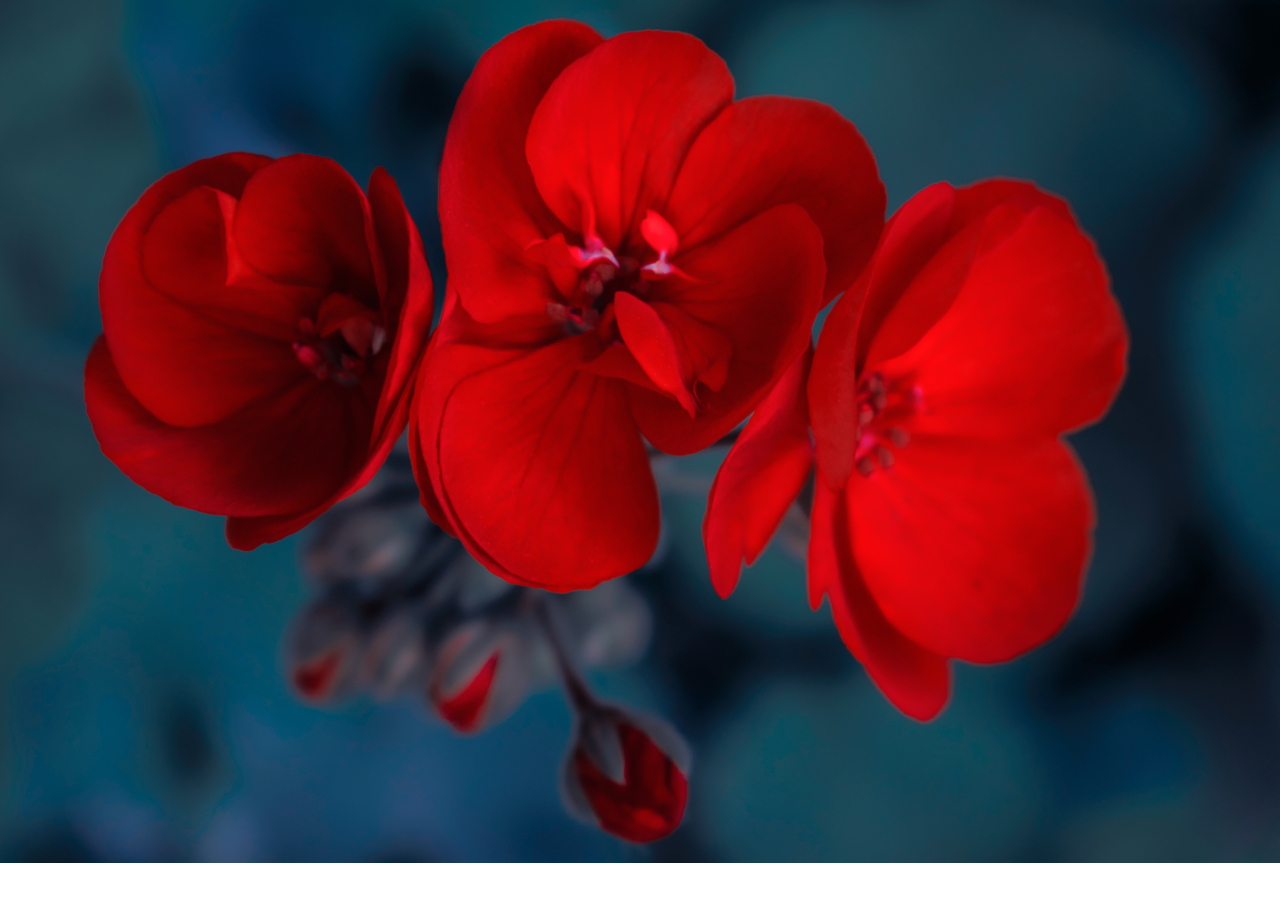
<file: bonuse-43-5/slider.html>
<!DOCTYPE html>
<html lang="en">
<head>
    <meta charset="UTF-8">
    <meta http-equiv="X-UA-Compatible" content="IE=edge">
    <meta name="viewport" content="width=device-width, initial-scale=1.0">
    <title>Carousel</title>
</head>
<body style="margin:0;padding:0;">
   
    <img id="image-slider" src="flower2.jpg"   width="100%" alt="">
    <script src="slider.js"></script>
</body>
</html>
</file>
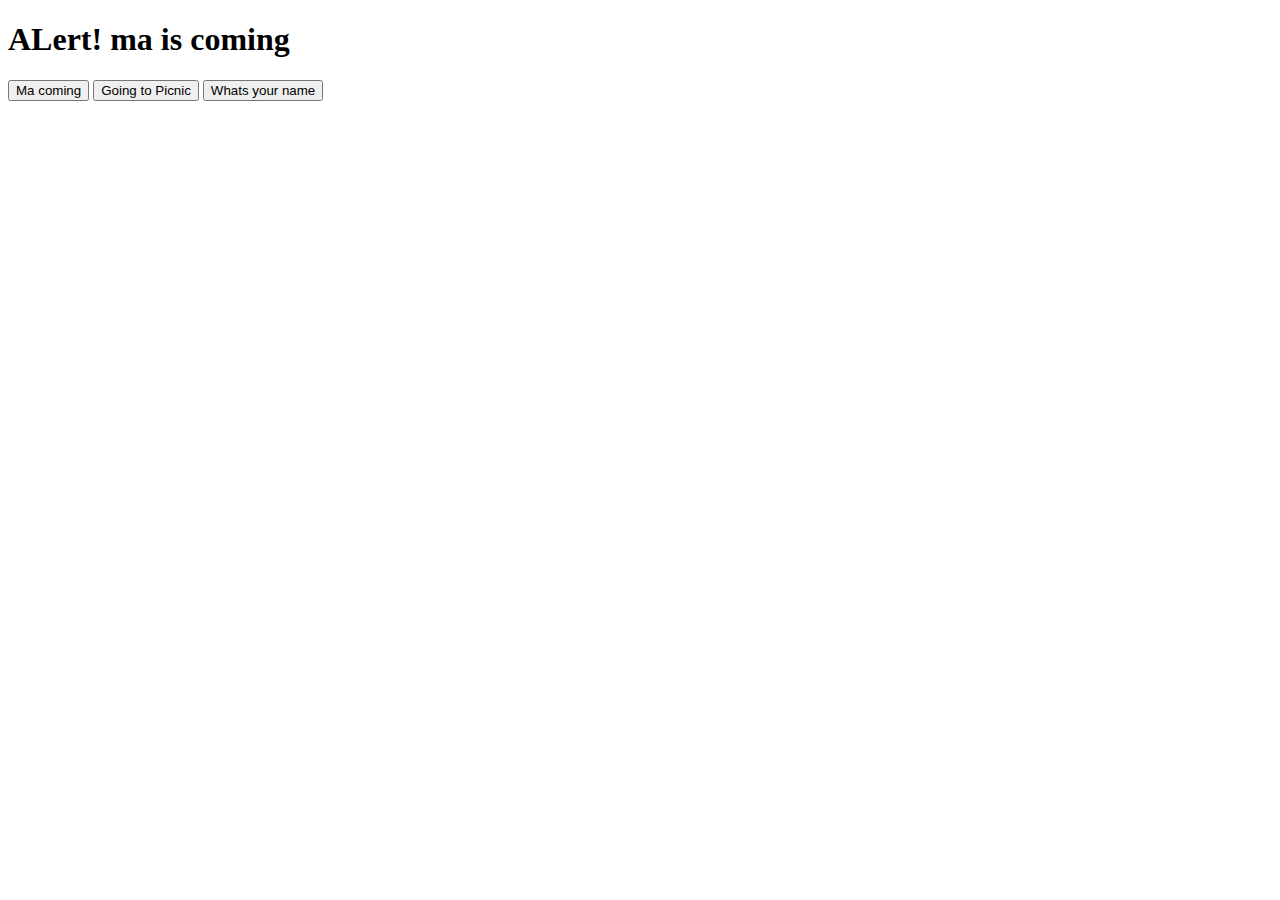
<file: module-39/alert.html>
<!DOCTYPE html>
<html lang="en">

<head>
    <meta charset="UTF-8">
    <meta http-equiv="X-UA-Compatible" content="IE=edge">
    <meta name="viewport" content="width=device-width, initial-scale=1.0">
    <title>Alert</title>
</head>

<body>
    <h1>ALert! ma is coming</h1>
    <button onclick="maComing()">Ma coming</button>
    <button onclick="askPicnic()">Going to Picnic</button>
    <button onclick="askName()">Whats your name</button>
    <script src="alert.js"></script>
</body>

</html>
</file>
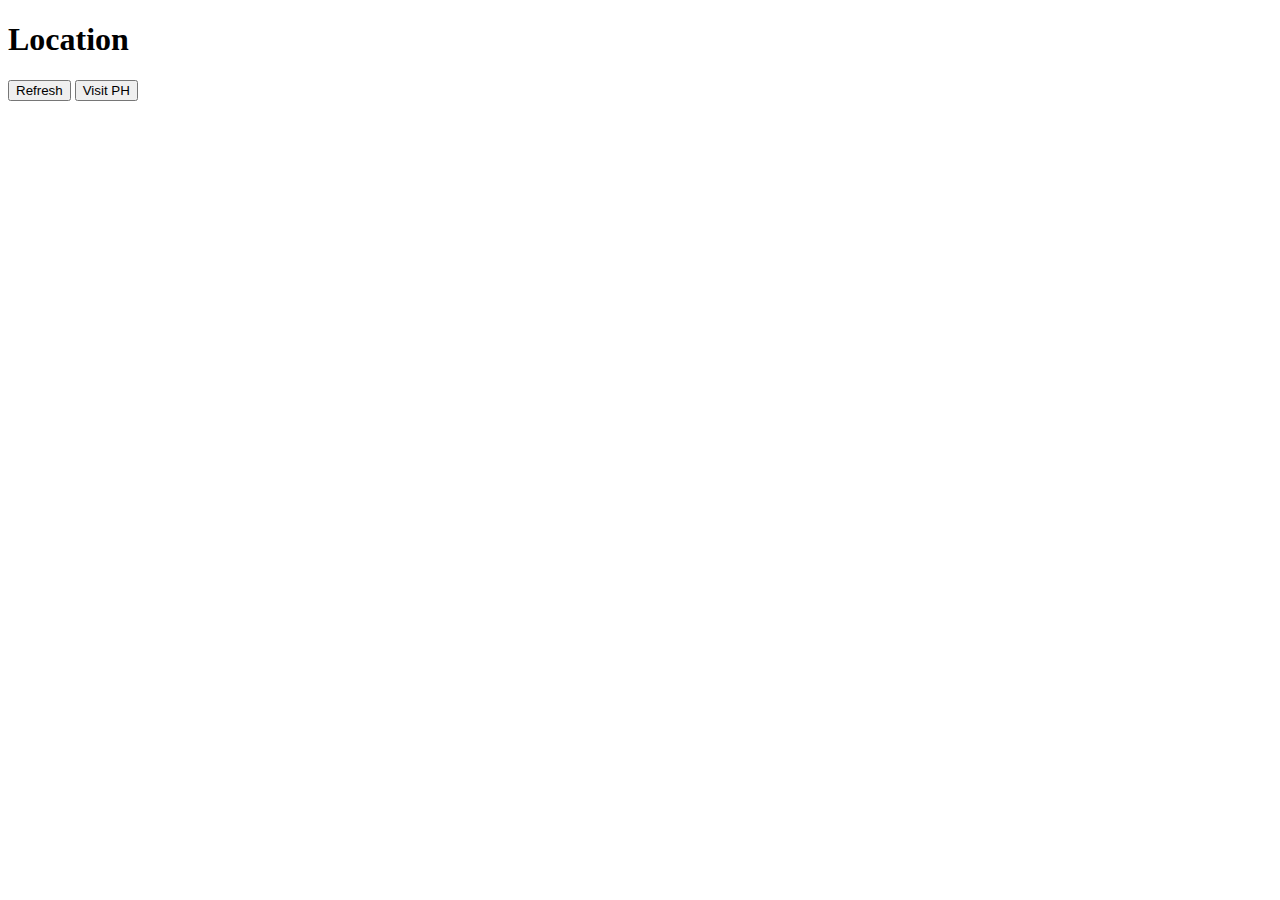
<file: module-39/location.html>
<!DOCTYPE html>
<html lang="en">

<head>
    <meta charset="UTF-8">
    <meta http-equiv="X-UA-Compatible" content="IE=edge">
    <meta name="viewport" content="width=device-width, initial-scale=1.0">
    <title>Document</title>
</head>

<body>
    <h1>Location</h1>
    <button onclick="refreshPage()">Refresh</button>
    <button onclick="visitPH()">Visit PH</button>
    <script>
        const refreshPage = () => {
            location.reload();
        }
        const visitPH = () => {
            location.assign('https://web.programming-hero.com/');
        }
    </script>
</body>

</html>
</file>
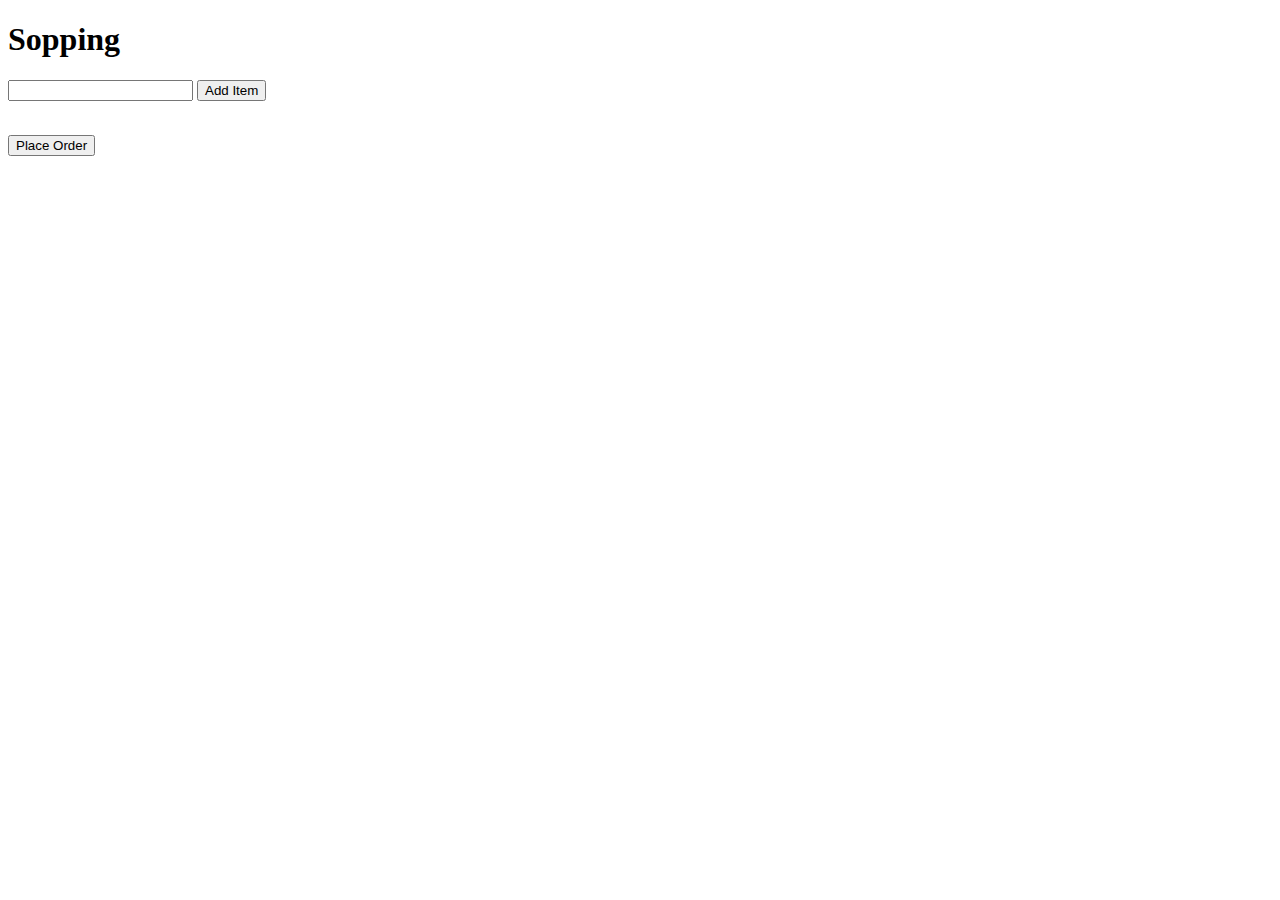
<file: module-39/shopping.html>
<!DOCTYPE html>
<html lang="en">

<head>
    <meta charset="UTF-8">
    <meta http-equiv="X-UA-Compatible" content="IE=edge">
    <meta name="viewport" content="width=device-width, initial-scale=1.0">
    <title>Document</title>
</head>

<body>

    <h1>Sopping</h1>
    <input type="text" id="product-name"> <button onclick="addItem()">Add Item</button>
    <br>
    <ul id="products">

    </ul>
    <br>
    <button onclick="placeOrder()">Place Order</button>
    <script src="shopping.js"></script>
</body>

</html>
</file>
<file: error-handeling-fancy-slider/style.css>
#sliders {
    height: 400px;
    width: 60%;
    overflow: hidden;
    margin: 0 auto;
    position: relative;
}
.gallery-header {
    display: none;
}

.slider-item {
    display: none;
}

.img-thumbnail {
    cursor: pointer;
}

.added {
    border: 2px solid #1e1743;
    border-radius: 5px;
}

img {
    height: 400px;
    object-fit: cover;
}

.prev-next {
    position: absolute;
    top: 50%;
    left: 50%;
    transform: translateX(-50%) translateY(-50%);
    cursor: pointer;
}

.prev,
.next {
    background-color: transparent;
    padding: 8px 10px;
    color: #fff;
}

.dot {
    background-color: rgb(163, 156, 156);
    height: 10px;
    width: 10px;
    border-radius: 50%;
    cursor: pointer;
    margin: 0 3px;
}

.main {
    display: none;
}

@media (max-width: 767px) {
    .justify-content-around.align-items-center.mt-3.gallery-header.mb-2 {
        flex-direction: column;
    }
    #sliders {
        height: 300px;
        width: 90%;
    }
}
</file>
<file: salary-graph/styles/nv.d3.css>
/* nvd3 version 1.8.1-dev (https://github.com/novus/nvd3) 2015-07-14 */
.nvd3 .nv-axis {
    pointer-events:none;
    opacity: 1;
}

.nvd3 .nv-axis path {
    fill: none;
    stroke: #000;
    stroke-opacity: .75;
    shape-rendering: crispEdges;
}

.nvd3 .nv-axis path.domain {
    stroke-opacity: .75;
}

.nvd3 .nv-axis.nv-x path.domain {
    stroke-opacity: 0;
}

.nvd3 .nv-axis line {
    fill: none;
    stroke: #e5e5e5;
    shape-rendering: crispEdges;
}

.nvd3 .nv-axis .zero line,
    /*this selector may not be necessary*/ .nvd3 .nv-axis line.zero {
    stroke-opacity: .75;
}

.nvd3 .nv-axis .nv-axisMaxMin text {
    font-weight: bold;
}

.nvd3 .x  .nv-axis .nv-axisMaxMin text,
.nvd3 .x2 .nv-axis .nv-axisMaxMin text,
.nvd3 .x3 .nv-axis .nv-axisMaxMin text {
    text-anchor: middle
}

.nvd3 .nv-axis.nv-disabled {
    opacity: 0;
}

.nvd3 .nv-bars rect {
    fill-opacity: .75;

    transition: fill-opacity 250ms linear;
    -moz-transition: fill-opacity 250ms linear;
    -webkit-transition: fill-opacity 250ms linear;
}

.nvd3 .nv-bars rect.hover {
    fill-opacity: 1;
}

.nvd3 .nv-bars .hover rect {
    fill: lightblue;
}

.nvd3 .nv-bars text {
    fill: rgba(0,0,0,0);
}

.nvd3 .nv-bars .hover text {
    fill: rgba(0,0,0,1);
}

.nvd3 .nv-multibar .nv-groups rect,
.nvd3 .nv-multibarHorizontal .nv-groups rect,
.nvd3 .nv-discretebar .nv-groups rect {
    stroke-opacity: 0;

    transition: fill-opacity 250ms linear;
    -moz-transition: fill-opacity 250ms linear;
    -webkit-transition: fill-opacity 250ms linear;
}

.nvd3 .nv-multibar .nv-groups rect:hover,
.nvd3 .nv-multibarHorizontal .nv-groups rect:hover,
.nvd3 .nv-candlestickBar .nv-ticks rect:hover,
.nvd3 .nv-discretebar .nv-groups rect:hover {
    fill-opacity: 1;
}

.nvd3 .nv-discretebar .nv-groups text,
.nvd3 .nv-multibarHorizontal .nv-groups text {
    font-weight: bold;
    fill: rgba(0,0,0,1);
    stroke: rgba(0,0,0,0);
}

/* boxplot CSS */
.nvd3 .nv-boxplot circle {
  fill-opacity: 0.5;
}

.nvd3 .nv-boxplot circle:hover {
  fill-opacity: 1;
}

.nvd3 .nv-boxplot rect:hover {
  fill-opacity: 1;
}

.nvd3 line.nv-boxplot-median {
  stroke: black;
}

.nv-boxplot-tick:hover {
  stroke-width: 2.5px;
}
/* bullet */
.nvd3.nv-bullet { font: 10px sans-serif; }
.nvd3.nv-bullet .nv-measure { fill-opacity: .8; }
.nvd3.nv-bullet .nv-measure:hover { fill-opacity: 1; }
.nvd3.nv-bullet .nv-marker { stroke: #000; stroke-width: 2px; }
.nvd3.nv-bullet .nv-markerTriangle { stroke: #000; fill: #fff; stroke-width: 1.5px; }
.nvd3.nv-bullet .nv-tick line { stroke: #666; stroke-width: .5px; }
.nvd3.nv-bullet .nv-range.nv-s0 { fill: #eee; }
.nvd3.nv-bullet .nv-range.nv-s1 { fill: #ddd; }
.nvd3.nv-bullet .nv-range.nv-s2 { fill: #ccc; }
.nvd3.nv-bullet .nv-title { font-size: 14px; font-weight: bold; }
.nvd3.nv-bullet .nv-subtitle { fill: #999; }


.nvd3.nv-bullet .nv-range {
    fill: #bababa;
    fill-opacity: .4;
}
.nvd3.nv-bullet .nv-range:hover {
    fill-opacity: .7;
}

.nvd3.nv-candlestickBar .nv-ticks .nv-tick {
    stroke-width: 1px;
}

.nvd3.nv-candlestickBar .nv-ticks .nv-tick.hover {
    stroke-width: 2px;
}

.nvd3.nv-candlestickBar .nv-ticks .nv-tick.positive rect {
    stroke: #2ca02c;
    fill: #2ca02c;
}

.nvd3.nv-candlestickBar .nv-ticks .nv-tick.negative rect {
    stroke: #d62728;
    fill: #d62728;
}

.with-transitions .nv-candlestickBar .nv-ticks .nv-tick {
    transition: stroke-width 250ms linear, stroke-opacity 250ms linear;
    -moz-transition: stroke-width 250ms linear, stroke-opacity 250ms linear;
    -webkit-transition: stroke-width 250ms linear, stroke-opacity 250ms linear;

}

.nvd3.nv-candlestickBar .nv-ticks line {
    stroke: #333;
}


.nvd3 .nv-legend .nv-disabled rect {
    /*fill-opacity: 0;*/
}

.nvd3 .nv-check-box .nv-box {
    fill-opacity:0;
    stroke-width:2;
}

.nvd3 .nv-check-box .nv-check {
    fill-opacity:0;
    stroke-width:4;
}

.nvd3 .nv-series.nv-disabled .nv-check-box .nv-check {
    fill-opacity:0;
    stroke-opacity:0;
}

.nvd3 .nv-controlsWrap .nv-legend .nv-check-box .nv-check {
    opacity: 0;
}

/* line plus bar */
.nvd3.nv-linePlusBar .nv-bar rect {
    fill-opacity: .75;
}

.nvd3.nv-linePlusBar .nv-bar rect:hover {
    fill-opacity: 1;
}
.nvd3 .nv-groups path.nv-line {
    fill: none;
}

.nvd3 .nv-groups path.nv-area {
    stroke: none;
}

.nvd3.nv-line .nvd3.nv-scatter .nv-groups .nv-point {
    fill-opacity: 0;
    stroke-opacity: 0;
}

.nvd3.nv-scatter.nv-single-point .nv-groups .nv-point {
    fill-opacity: .5 !important;
    stroke-opacity: .5 !important;
}


.with-transitions .nvd3 .nv-groups .nv-point {
    transition: stroke-width 250ms linear, stroke-opacity 250ms linear;
    -moz-transition: stroke-width 250ms linear, stroke-opacity 250ms linear;
    -webkit-transition: stroke-width 250ms linear, stroke-opacity 250ms linear;

}

.nvd3.nv-scatter .nv-groups .nv-point.hover,
.nvd3 .nv-groups .nv-point.hover {
    stroke-width: 7px;
    fill-opacity: .95 !important;
    stroke-opacity: .95 !important;
}


.nvd3 .nv-point-paths path {
    stroke: #aaa;
    stroke-opacity: 0;
    fill: #eee;
    fill-opacity: 0;
}



.nvd3 .nv-indexLine {
    cursor: ew-resize;
}

/********************
 * SVG CSS
 */

/********************
  Default CSS for an svg element nvd3 used
*/
svg.nvd3-svg {
    -webkit-touch-callout: none;
    -webkit-user-select: none;
    -khtml-user-select: none;
    -ms-user-select: none;
    -moz-user-select: none;
    user-select: none;
    display: block;
    width:100%;
    height:100%;
}

/********************
  Box shadow and border radius styling
*/
.nvtooltip.with-3d-shadow, .with-3d-shadow .nvtooltip {
    -moz-box-shadow: 0 5px 10px rgba(0,0,0,.2);
    -webkit-box-shadow: 0 5px 10px rgba(0,0,0,.2);
    box-shadow: 0 5px 10px rgba(0,0,0,.2);

    -webkit-border-radius: 5px;
    -moz-border-radius: 5px;
    border-radius: 5px;
}


.nvd3 text {
    font: normal 12px Arial;
}

.nvd3 .title {
    font: bold 14px Arial;
}

.nvd3 .nv-background {
    fill: white;
    fill-opacity: 0;
}

.nvd3.nv-noData {
    font-size: 18px;
    font-weight: bold;
}


/**********
*  Brush
*/

.nv-brush .extent {
    fill-opacity: .125;
    shape-rendering: crispEdges;
}

.nv-brush .resize path {
    fill: #eee;
    stroke: #666;
}


/**********
*  Legend
*/

.nvd3 .nv-legend .nv-series {
    cursor: pointer;
}

.nvd3 .nv-legend .nv-disabled circle {
    fill-opacity: 0;
}

/* focus */
.nvd3 .nv-brush .extent {
    fill-opacity: 0 !important;
}

.nvd3 .nv-brushBackground rect {
    stroke: #000;
    stroke-width: .4;
    fill: #fff;
    fill-opacity: .7;
}


.nvd3.nv-ohlcBar .nv-ticks .nv-tick {
    stroke-width: 1px;
}

.nvd3.nv-ohlcBar .nv-ticks .nv-tick.hover {
    stroke-width: 2px;
}

.nvd3.nv-ohlcBar .nv-ticks .nv-tick.positive {
    stroke: #2ca02c;
}

.nvd3.nv-ohlcBar .nv-ticks .nv-tick.negative {
    stroke: #d62728;
}


.nvd3 .background path {
    fill: none;
    stroke: #EEE;
    stroke-opacity: .4;
    shape-rendering: crispEdges;
}

.nvd3 .foreground path {
    fill: none;
    stroke-opacity: .7;
}

.nvd3 .nv-parallelCoordinates-brush .extent 
{
    fill: #fff;
    fill-opacity: .6;
    stroke: gray;
    shape-rendering: crispEdges;
}

.nvd3 .nv-parallelCoordinates .hover  {
    fill-opacity: 1;
	stroke-width: 3px;
}


.nvd3 .missingValuesline line {
  fill: none;
  stroke: black;
  stroke-width: 1;
  stroke-opacity: 1;
  stroke-dasharray: 5, 5; 
}
.nvd3.nv-pie path {
    stroke-opacity: 0;
    transition: fill-opacity 250ms linear, stroke-width 250ms linear, stroke-opacity 250ms linear;
    -moz-transition: fill-opacity 250ms linear, stroke-width 250ms linear, stroke-opacity 250ms linear;
    -webkit-transition: fill-opacity 250ms linear, stroke-width 250ms linear, stroke-opacity 250ms linear;

}

.nvd3.nv-pie .nv-pie-title {
    font-size: 24px;
    fill: rgba(19, 196, 249, 0.59);
}

.nvd3.nv-pie .nv-slice text {
    stroke: #000;
    stroke-width: 0;
}

.nvd3.nv-pie path {
    stroke: #fff;
    stroke-width: 1px;
    stroke-opacity: 1;
}

.nvd3.nv-pie .hover path {
    fill-opacity: .7;
}
.nvd3.nv-pie .nv-label {
    pointer-events: none;
}
.nvd3.nv-pie .nv-label rect {
    fill-opacity: 0;
    stroke-opacity: 0;
}

/* scatter */
.nvd3 .nv-groups .nv-point.hover {
    stroke-width: 20px;
    stroke-opacity: .5;
}

.nvd3 .nv-scatter .nv-point.hover {
    fill-opacity: 1;
}
.nv-noninteractive {
    pointer-events: none;
}

.nv-distx, .nv-disty {
    pointer-events: none;
}

/* sparkline */
.nvd3.nv-sparkline path {
    fill: none;
}

.nvd3.nv-sparklineplus g.nv-hoverValue {
    pointer-events: none;
}

.nvd3.nv-sparklineplus .nv-hoverValue line {
    stroke: #333;
    stroke-width: 1.5px;
}

.nvd3.nv-sparklineplus,
.nvd3.nv-sparklineplus g {
    pointer-events: all;
}

.nvd3 .nv-hoverArea {
    fill-opacity: 0;
    stroke-opacity: 0;
}

.nvd3.nv-sparklineplus .nv-xValue,
.nvd3.nv-sparklineplus .nv-yValue {
    stroke-width: 0;
    font-size: .9em;
    font-weight: normal;
}

.nvd3.nv-sparklineplus .nv-yValue {
    stroke: #f66;
}

.nvd3.nv-sparklineplus .nv-maxValue {
    stroke: #2ca02c;
    fill: #2ca02c;
}

.nvd3.nv-sparklineplus .nv-minValue {
    stroke: #d62728;
    fill: #d62728;
}

.nvd3.nv-sparklineplus .nv-currentValue {
    font-weight: bold;
    font-size: 1.1em;
}
/* stacked area */
.nvd3.nv-stackedarea path.nv-area {
    fill-opacity: .7;
    stroke-opacity: 0;
    transition: fill-opacity 250ms linear, stroke-opacity 250ms linear;
    -moz-transition: fill-opacity 250ms linear, stroke-opacity 250ms linear;
    -webkit-transition: fill-opacity 250ms linear, stroke-opacity 250ms linear;
}

.nvd3.nv-stackedarea path.nv-area.hover {
    fill-opacity: .9;
}


.nvd3.nv-stackedarea .nv-groups .nv-point {
    stroke-opacity: 0;
    fill-opacity: 0;
}


.nvtooltip {
    position: absolute;
    background-color: rgba(255,255,255,1.0);
    color: rgba(0,0,0,1.0);
    padding: 1px;
    border: 1px solid rgba(0,0,0,.2);
    z-index: 10000;
    display: block;

    font-family: Arial;
    font-size: 13px;
    text-align: left;
    pointer-events: none;

    white-space: nowrap;

    -webkit-touch-callout: none;
    -webkit-user-select: none;
    -khtml-user-select: none;
    -moz-user-select: none;
    -ms-user-select: none;
    user-select: none;
}

.nvtooltip {
    background: rgba(255,255,255, 0.8);
    border: 1px solid rgba(0,0,0,0.5);
    border-radius: 4px;
}

/*Give tooltips that old fade in transition by
    putting a "with-transitions" class on the container div.
*/
.nvtooltip.with-transitions, .with-transitions .nvtooltip {
    transition: opacity 50ms linear;
    -moz-transition: opacity 50ms linear;
    -webkit-transition: opacity 50ms linear;

    transition-delay: 200ms;
    -moz-transition-delay: 200ms;
    -webkit-transition-delay: 200ms;
}

.nvtooltip.x-nvtooltip,
.nvtooltip.y-nvtooltip {
    padding: 8px;
}

.nvtooltip h3 {
    margin: 0;
    padding: 4px 14px;
    line-height: 18px;
    font-weight: normal;
    background-color: rgba(247,247,247,0.75);
    color: rgba(0,0,0,1.0);
    text-align: center;

    border-bottom: 1px solid #ebebeb;

    -webkit-border-radius: 5px 5px 0 0;
    -moz-border-radius: 5px 5px 0 0;
    border-radius: 5px 5px 0 0;
}

.nvtooltip p {
    margin: 0;
    padding: 5px 14px;
    text-align: center;
}

.nvtooltip span {
    display: inline-block;
    margin: 2px 0;
}

.nvtooltip table {
    margin: 6px;
    border-spacing:0;
}


.nvtooltip table td {
    padding: 2px 9px 2px 0;
    vertical-align: middle;
}

.nvtooltip table td.key {
    font-weight: normal;
}
.nvtooltip table td.key.total {
    font-weight: bold;
}
.nvtooltip table td.value {
    text-align: right;
    font-weight: bold;
}

.nvtooltip table tr.highlight td {
    padding: 1px 9px 1px 0;
    border-bottom-style: solid;
    border-bottom-width: 1px;
    border-top-style: solid;
    border-top-width: 1px;
}

.nvtooltip table td.legend-color-guide div {
    width: 8px;
    height: 8px;
    vertical-align: middle;
}

.nvtooltip table td.legend-color-guide div {
    width: 12px;
    height: 12px;
    border: 1px solid #999;
}

.nvtooltip .footer {
    padding: 3px;
    text-align: center;
}

.nvtooltip-pending-removal {
    pointer-events: none;
    display: none;
}


/****
Interactive Layer
*/
.nvd3 .nv-interactiveGuideLine {
    pointer-events:none;
}
.nvd3 line.nv-guideline {
    stroke: #ccc;
}
</file>
